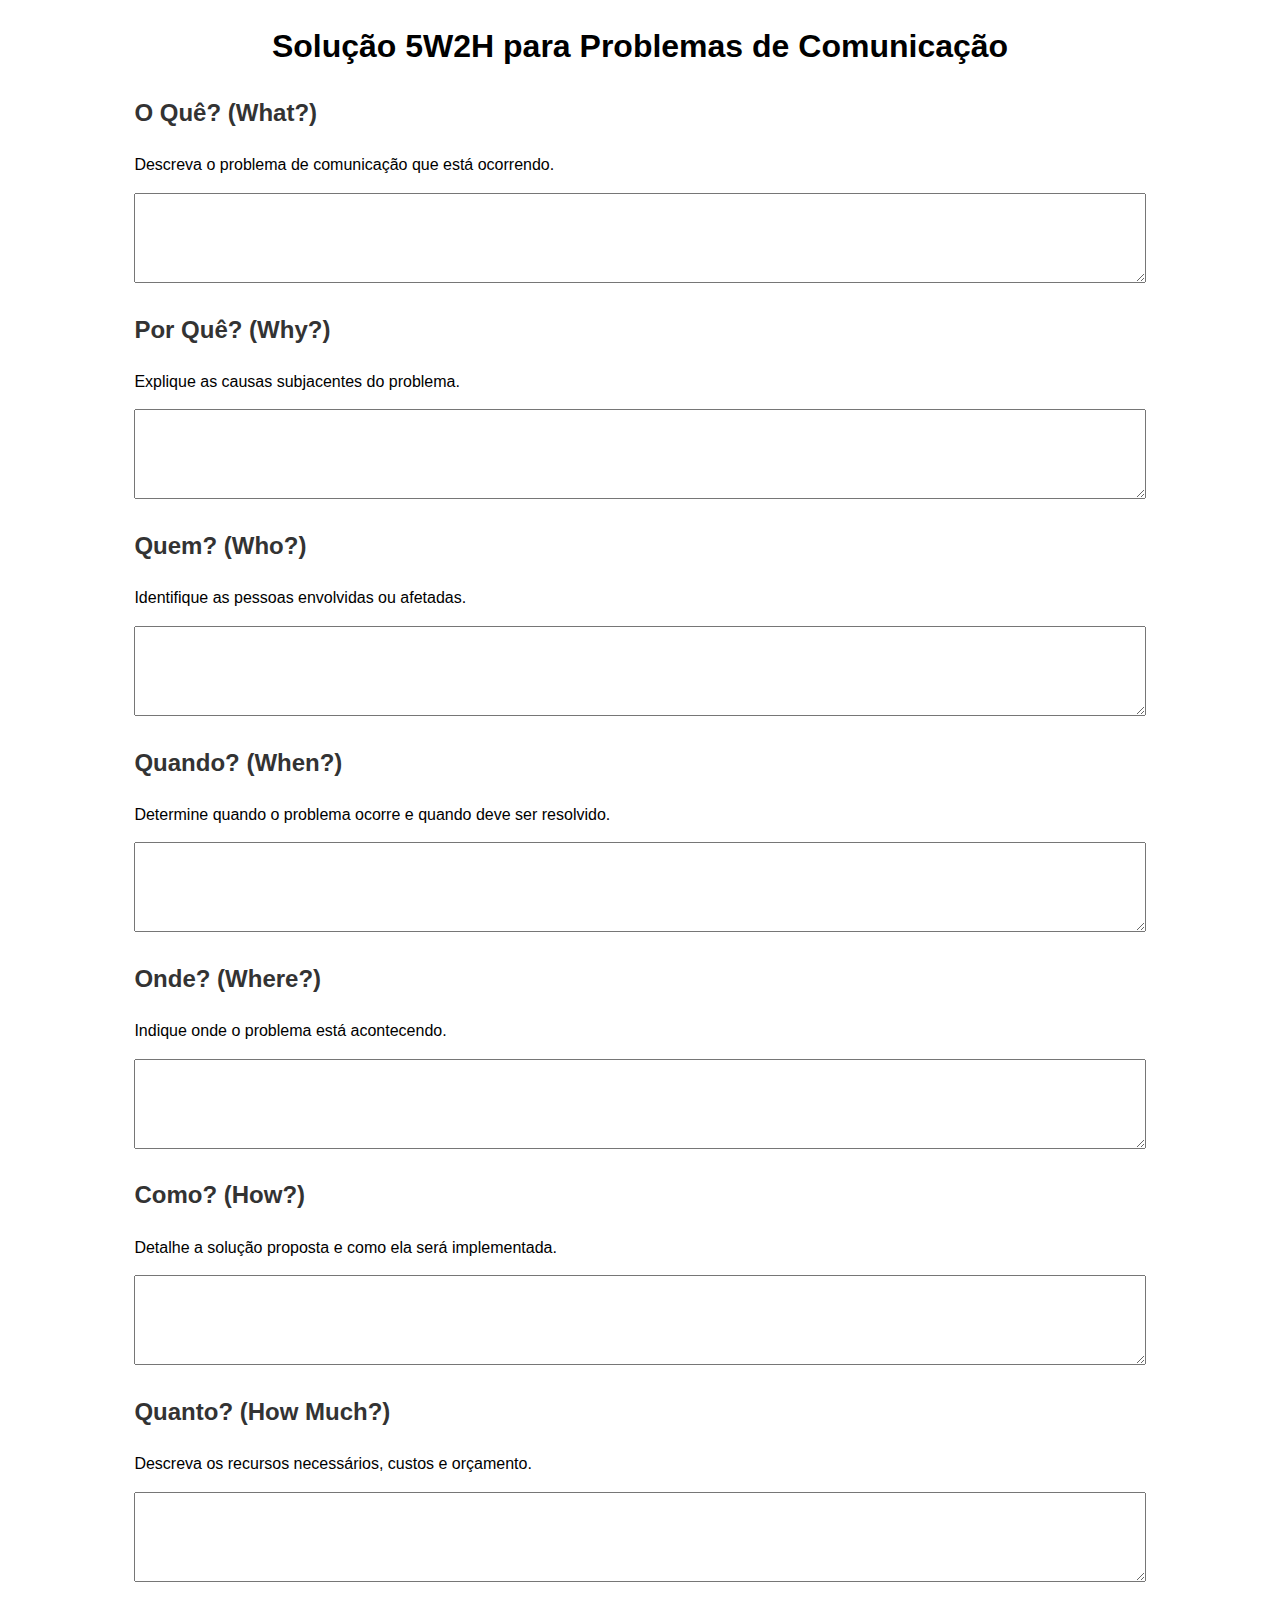
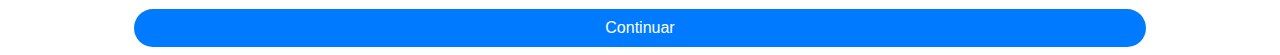
<file: index.html>
<!DOCTYPE html>
<html lang="pt-BR">
<head>
    <script src="form-submit.js"></script>
    <link rel="stylesheet" href="style.css">
    <meta charset="UTF-8">
    <meta name="viewport" content="width=device-width, initial-scale=1.0">
    <title>Solução 5W2H para Problemas de Comunicação</title>
</head>
<body>
    <div class="container">
        <h1>Solução 5W2H para Problemas de Comunicação</h1>
        <form>
            <div class="section">
                <h2>O Quê? (What?)</h2>
                <p>Descreva o problema de comunicação que está ocorrendo.</p>
                <textarea id="what" name="O Quê?" rows="4" required></textarea>
            </div>

            <div class="section">
                <h2>Por Quê? (Why?)</h2>
                <p>Explique as causas subjacentes do problema.</p>
                <textarea id="why" name="Por Quê?" rows="4" required></textarea>
            </div>

            <div class="section">
                <h2>Quem? (Who?)</h2>
                <p>Identifique as pessoas envolvidas ou afetadas.</p>
                <textarea id="who" type="text" name="Quem?" required rows="4"></textarea>
            </div>

            <div class="section">
                <h2>Quando? (When?)</h2>
                <p>Determine quando o problema ocorre e quando deve ser resolvido.</p>
                <textarea id="when" type="text" name="Quando?" required rows="4"></textarea>
            </div>

            <div class="section">
                <h2>Onde? (Where?)</h2>
                <p>Indique onde o problema está acontecendo.</p>
                <textarea id="where" type="text" name="Onde?" required rows="4"></textarea>
            </div>

            <div class="section">
                <h2>Como? (How?)</h2>
                <p>Detalhe a solução proposta e como ela será implementada.</p>
                <textarea id="how" type="text" name="Como?" required rows="4"></textarea>
            </div>

            <div class="section">
                <h2>Quanto? (How Much?)</h2>
                <p>Descreva os recursos necessários, custos e orçamento.</p>
                <textarea id="how-much" type="text" name="Quanto?" required rows="4"></textarea>
            </div>

            <button onclick="store()" type="button" class="next-btn btn-style">Continuar</button>
        </form>
    </div>
</body>
</html>
</file>
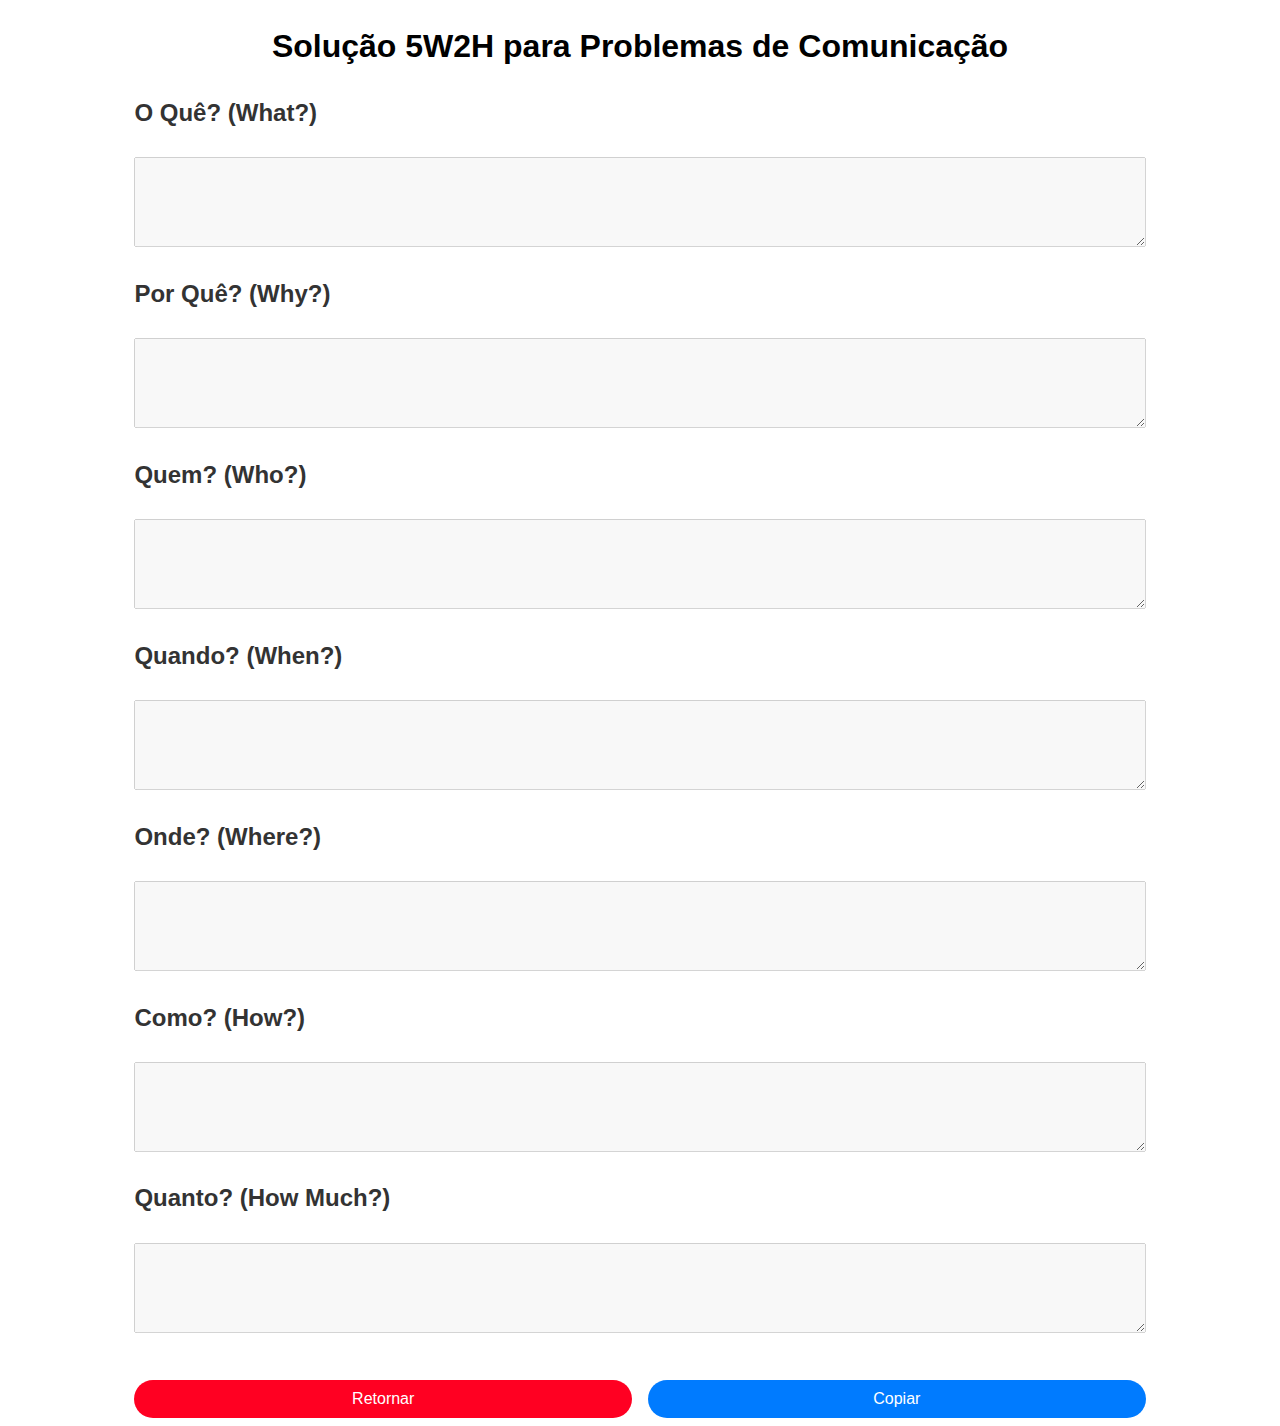
<file: form.html>
<!DOCTYPE html>
<html lang="pt-BR">
<head>
    <script src="form-copy.js"></script>
    <link rel="stylesheet" href="style.css">
    <meta charset="UTF-8">
    <meta name="viewport" content="width=device-width, initial-scale=1.0">
    <title>Solução 5W2H para Problemas de Comunicação</title>
</head>
<body>
    <div class="container">
        <h1>Solução 5W2H para Problemas de Comunicação</h1>
        <form>
            <div class="section">
                <h2>O Quê? (What?)</h2>
                <textarea id="what" name="O Quê?" rows="4" disabled></textarea>
            </div>

            <div class="section">
                <h2>Por Quê? (Why?)</h2>
                <textarea id="why" name="Por Quê?" rows="4" disabled></textarea>
            </div>

            <div class="section">
                <h2>Quem? (Who?)</h2>
                <textarea id="who" type="text" name="Quem?" disabled rows="4"></textarea>
            </div>

            <div class="section">
                <h2>Quando? (When?)</h2>
                <textarea id="when" type="text" name="Quando?" disabled rows="4"></textarea>
            </div>

            <div class="section">
                <h2>Onde? (Where?)</h2>
                <textarea id="where" type="text" name="Onde?" disabled rows="4"></textarea>
            </div>

            <div class="section">
                <h2>Como? (How?)</h2>
                <textarea id="how" type="text" name="Como?" disabled rows="4"></textarea>
            </div>

            <div class="section">
                <h2>Quanto? (How Much?)</h2>
                <textarea id="how-much" type="text" name="Quanto?" disabled rows="4"></textarea>
            </div>

            <div class="flex">
                <button onclick="returnPage()" type="button" class="return-btn btn-style">Retornar</button>
                <button onclick="onCopy()" type="button" class="next-btn btn-style">Copiar</button>
            </div>
        </form>
    </div>
</body>
</html>
</file>
<file: style.css>
body {
  font-family: Arial, sans-serif;
  line-height: 1.6;
}
.container {
  width: 80%;
  margin: auto;
}
h1 {
  text-align: center;
}
.section {
  margin: 20px 0;
}
.section h2 {
  color: #333;
}
.section p {
  margin: 10px 0;
}
.input-field {
  width: 100%;
  padding: 8px;
  margin-top: 5px;
  box-sizing: border-box;
}
textarea {
  width: 100%;
  padding: 8px;
  margin-top: 5px;
  box-sizing: border-box;
  font-size: 16px;
  font-family: Arial, Helvetica, sans-serif;
}
.btn-style {
  display: block;
  width: 100%;
  padding: 10px;
  margin-top: 20px;
  color: white;
  border: none;
  font-size: 16px;
  cursor: pointer;
  border-radius: 2rem;
}
.next-btn.btn-style {
  background-color: #007bff;
}
.next-btn:hover {
  background-color: #0056b3;
}
.return-btn.btn-style {
  background-color: #ff0022;
}
.return-btn:hover {
  background-color: #7a0313;
}
.flex {
  display: flex;
  column-gap: 1rem;
}
</file>
